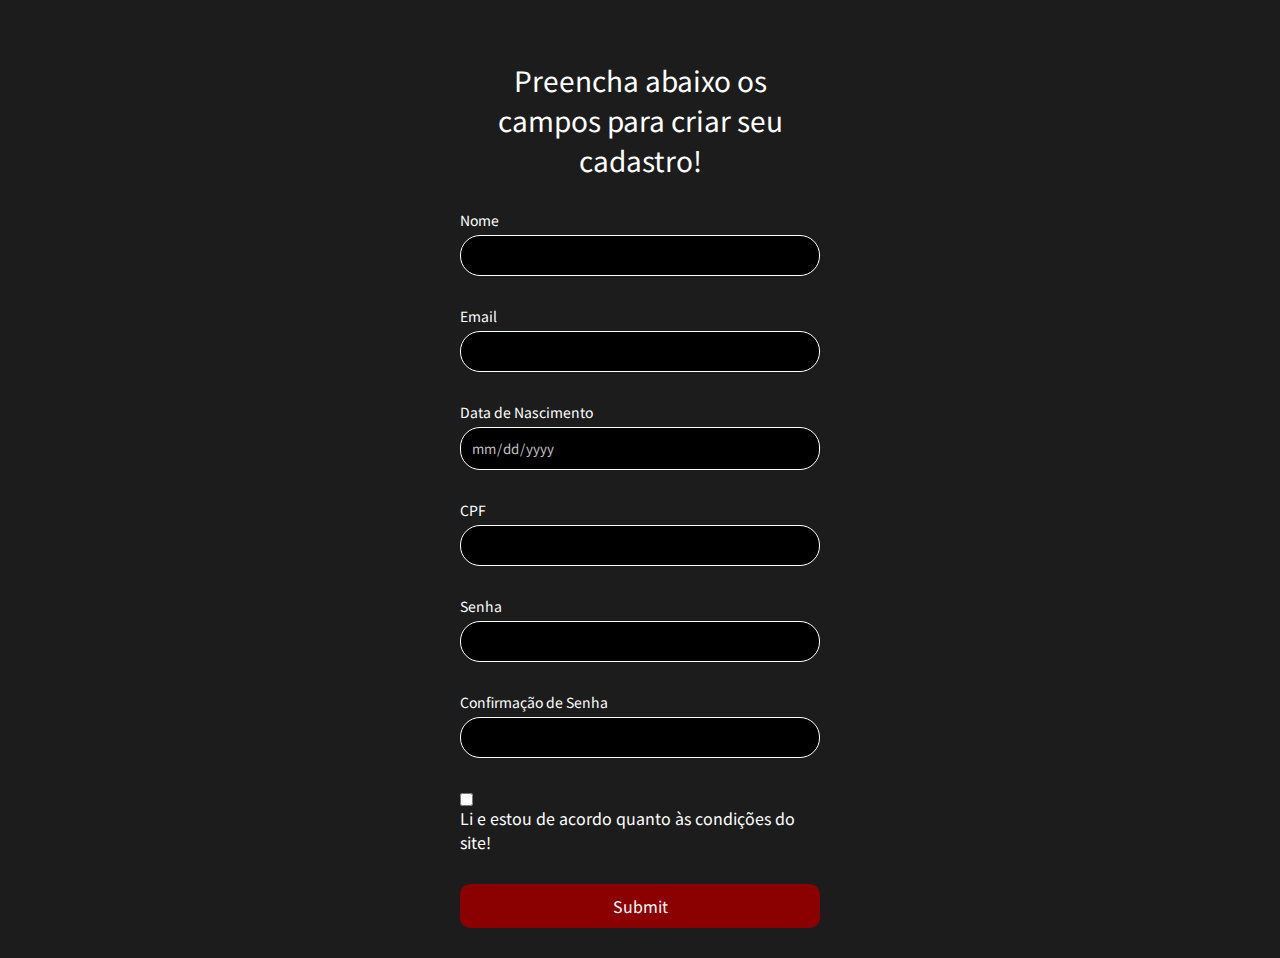
<file: index.html>
<!DOCTYPE html>
<html lang="pt-br">
    <head>
        <meta charset="UTF-8">
        <meta name="viewport" content="width=device-width, initial-scale=1.0">
        <title>Formulário de Cadastro</title>

        <link rel="stylesheet" href="style.css">
        <link href="https://fonts.googleapis.com/css2?family=Noto+Sans+JP:wght@400;500;600;700&display=swap" rel="stylesheet">
    </head>

    <body>

        <main>
            <div class="container">

                <p class="titulo-principal">Preencha abaixo os campos para criar seu cadastro!</p>

                <form class="form-principal" data-formulario>
                    <fieldset class="campo-form">
                        <label for="nome">Nome</label>
                        <input type="text" name="nome" id="nome" class="input-principal" minlength="3" required/>
                        <span class="mensagem-erro"></span>
                    </fieldset>

                    <fieldset class="campo-form">
                        <label for="email">Email</label>
                        <input type="email" name="email" id="email" minlength="4" class="input-principal" required />
                        <span class="mensagem-erro"></span>
                    </fieldset>

                    <fieldset class="campo-form">
                        <label for="nascimento">Data de Nascimento</label>
                        <input type="date" name="nascimento" id="nascimento" class="input-principal" required />
                        <span class="mensagem-erro"></span>
                    </fieldset>

                    <fieldset class="campo-form">
                        <label for="cpf">CPF</label>
                        <input type="text" name="cpf" id="cpf" minlength="11" maxlength="14" class="input-principal" required />
                        <span class="mensagem-erro"></span>
                    </fieldset>

                    <fieldset class="campo-form">
                        <label for="senha">Senha</label>
                        <input type="password" name="senha" id="senha" minlength="6" class="input-principal" required/>
                        <span class="mensagem-erro"></span>
                    </fieldset>

                    <fieldset class="campo-form">
                        <label for="confirma">Confirmação de Senha</label>
                        <input type="password" name="confirma" id="confirma"  minlength="6" class="input-principal" required/>
                        <span class="mensagem-erro"></span>
                    </fieldset>

                    <fieldset class="checkbox">
                        <input type="checkbox" name="checkbox" id="checkbox" class="termos" required>
                        <p class="termos-texto">Li e estou de acordo quanto às condições do site!</p>
                        <span class="mensagem-erro"></span>
                    </fieldset>

                    <div class="concluir-submit">
                        <input type="submit" name="concluir" id="concluir" class="concluir">
                        <span class="mensagem-erro"></span>
                    </div>

                </form>
            </div>

        </main>

        <script src="../js/script.js" type="module"></script>
    </body>
</html>
</file>
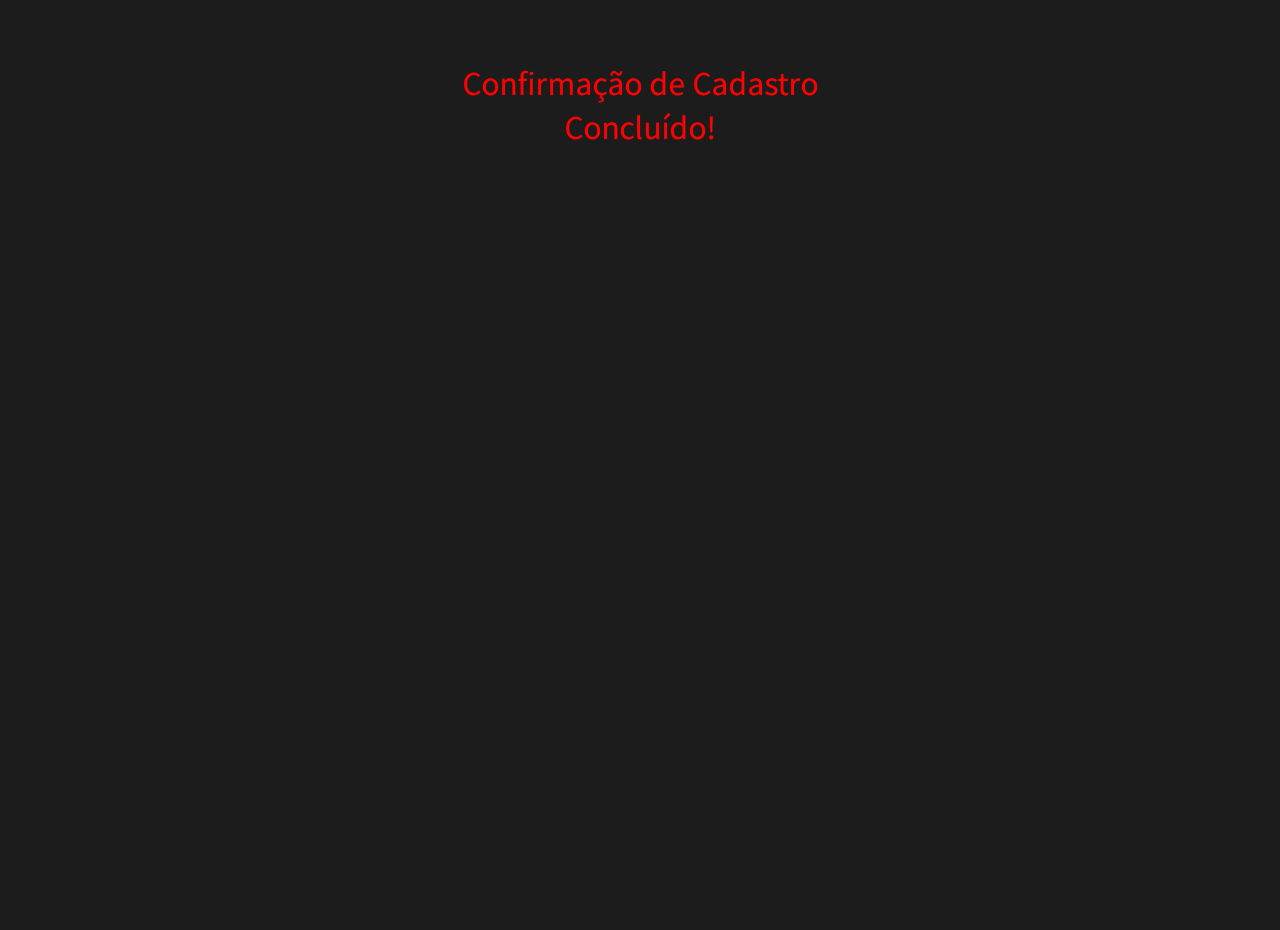
<file: sucesso.html>
<!DOCTYPE html>
<html lang="pt-br">
    <head>
        <meta charset="UTF-8">
        <meta name="viewport" content="width=device-width, initial-scale=1.0">
        <title>Cadastro Concluído</title>

        <link rel="stylesheet" href="style.css">
        <link href="https://fonts.googleapis.com/css2?family=Noto+Sans+JP:wght@400;500;600;700&display=swap" rel="stylesheet">
    </head>

    <body>
        <main class="container">
            <p class="confirmacao-cadastro">Confirmação de Cadastro Concluído!</p>
        </main>

        <script src="../js/script.js" type="module"></script>
    </body>
</file>
<file: style.css>
* {
    padding: 0;
    margin: 0;
    box-sizing: border-box;

    font-family: 'Noto Sans JP', sans-serif;
}

body {
    width: 100%;
    height: 100vh;
    background-color: #1c1c1c;
}

.container {
    display: flex;
    flex-direction: column;
    margin: 0 auto;
    gap: 30px;
    margin-top: 30px;
    padding: 30px;
    color: white;
    max-width: 420px;
}

.form-principal {
    display: flex;
    flex-direction: column;
    gap: 30px;
    
}

.titulo-principal {
    font-size: 28px;
    text-align: center;
}

.campo-form {
    border: none;
    display: flex;
    flex-direction: column;
    font-size: 14px;
}

.input-principal {
    border-radius: 20px;
    padding: 10px;
    background-color: black;
    border: 1px solid white;
    margin-top: 5px;
    color: silver;
}

.input-principal:hover, .input-principal:active {
    background-color: white;
    color: black;
}

.checkbox {
    border: none;
    display: flex;
    flex-direction: column;
    align-items: flex-start;
}

.termos {
    margin: 5px 10px 0 0;
}

.concluir {
    text-align: center;
    width: 100%;
    border: none;
    background-color: darkred;
    padding: 10px;
    color: white;
    font-size: 16px;
    transition: 0.5s;
    cursor: pointer;
    border-radius: 10px;
    opacity: 1;
}

.concluir:hover {
    background-color:brown
}

.mensagem-erro {
    color: red;
    font-size: 14px;

}

.confirmacao-cadastro {
    font-size: 30px;
    color: red;
    text-align: center;
}
</file>
